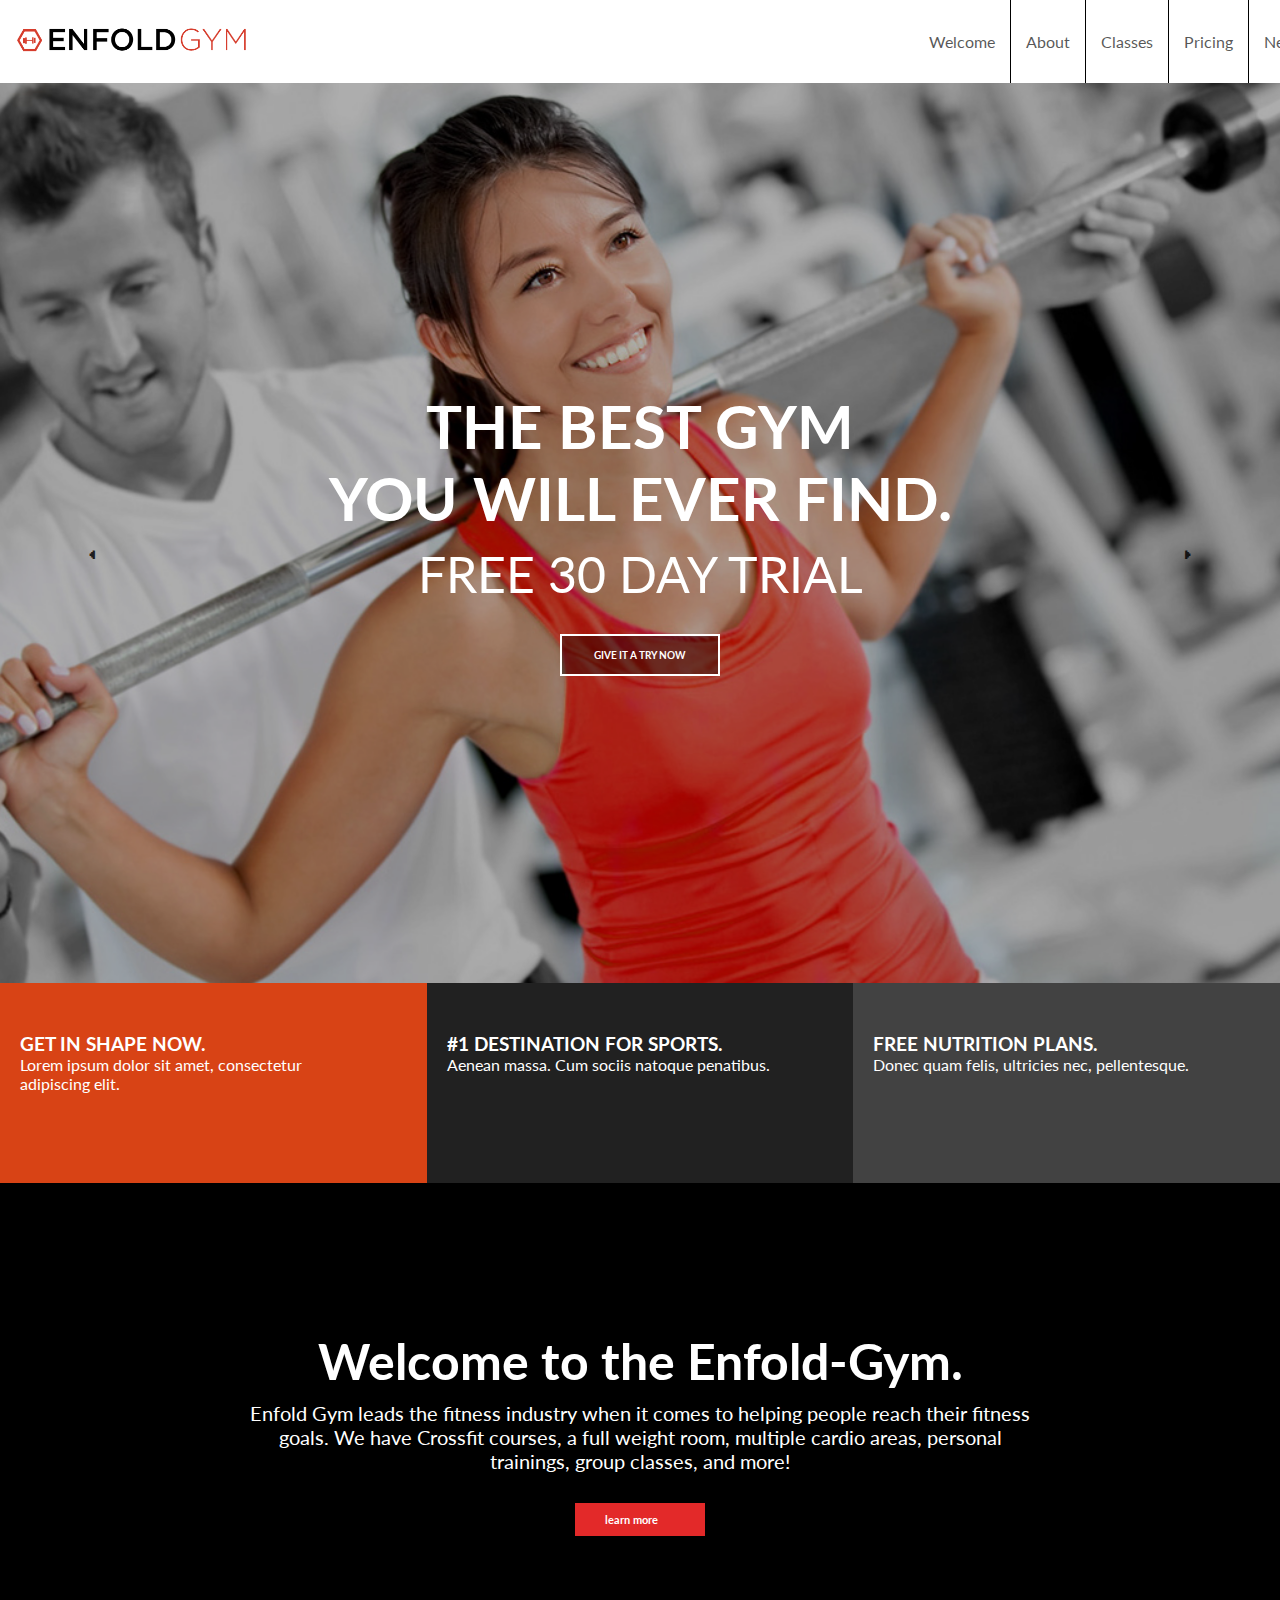
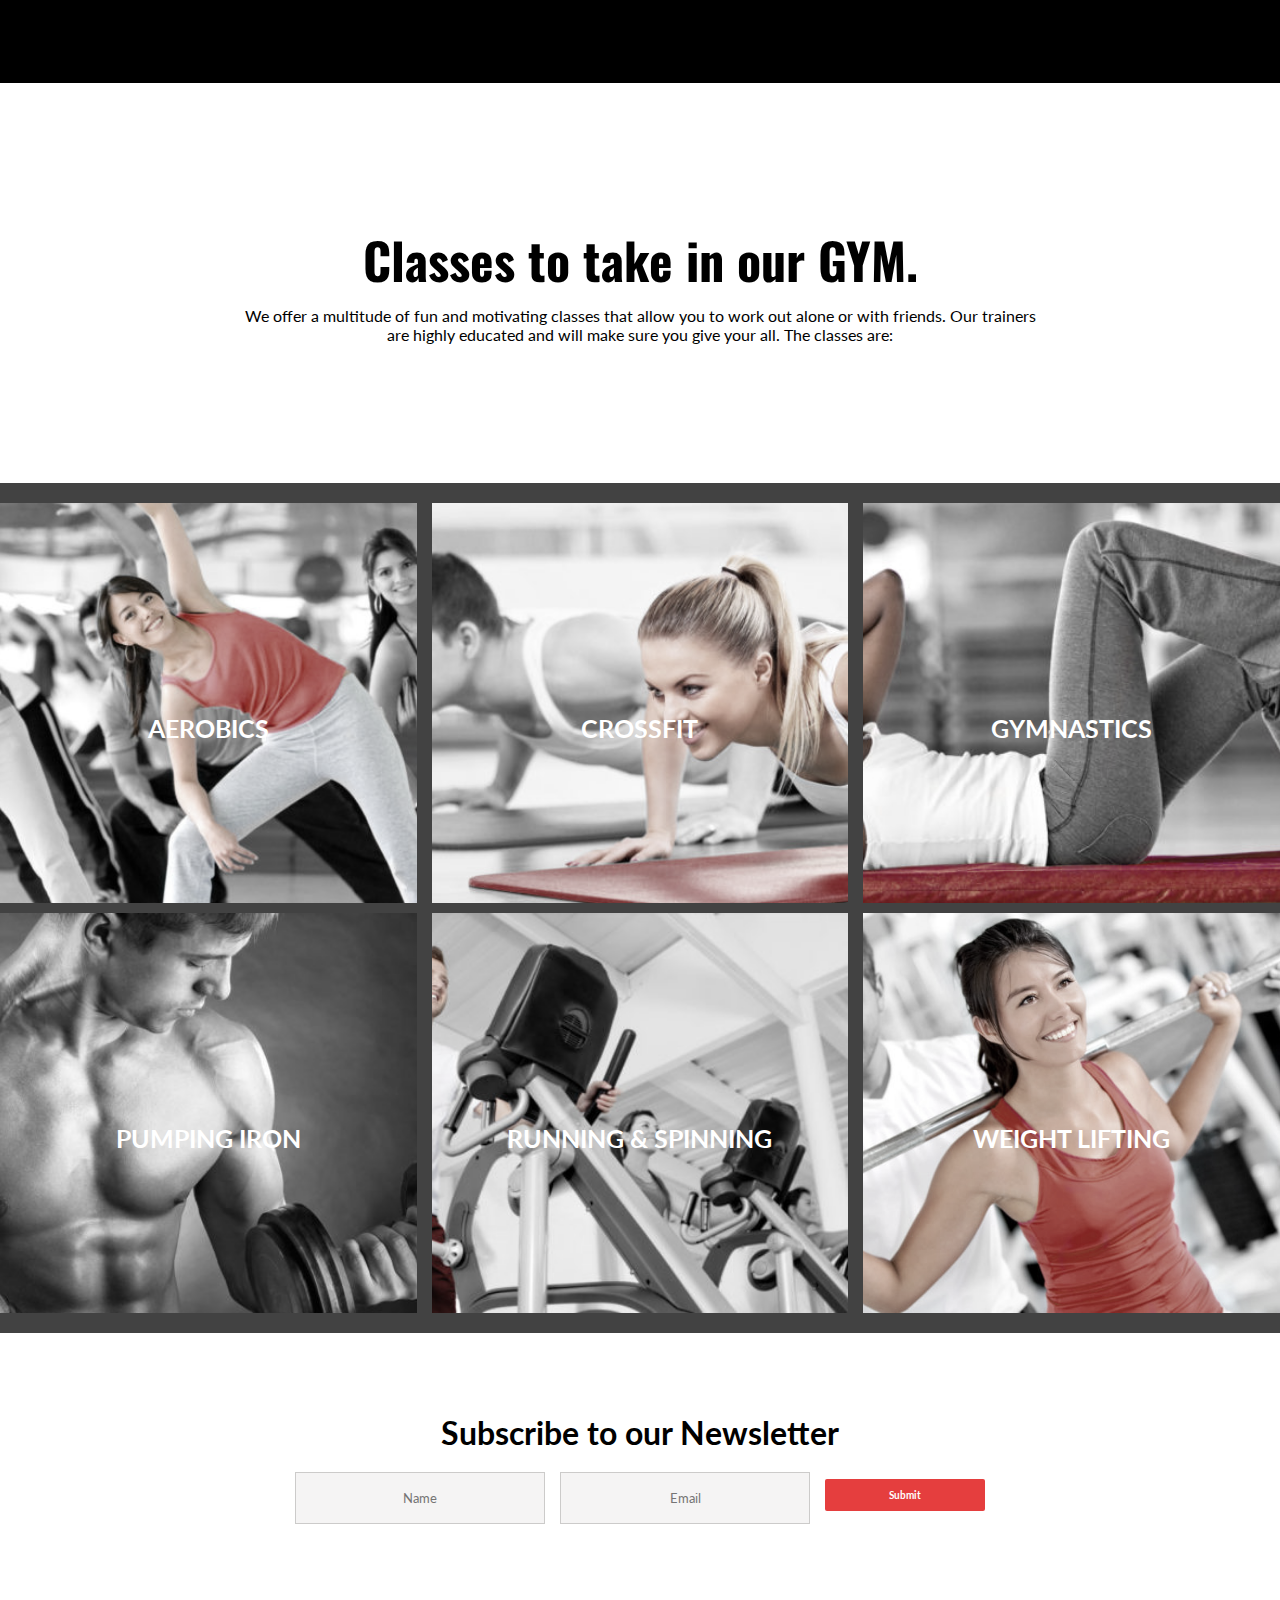
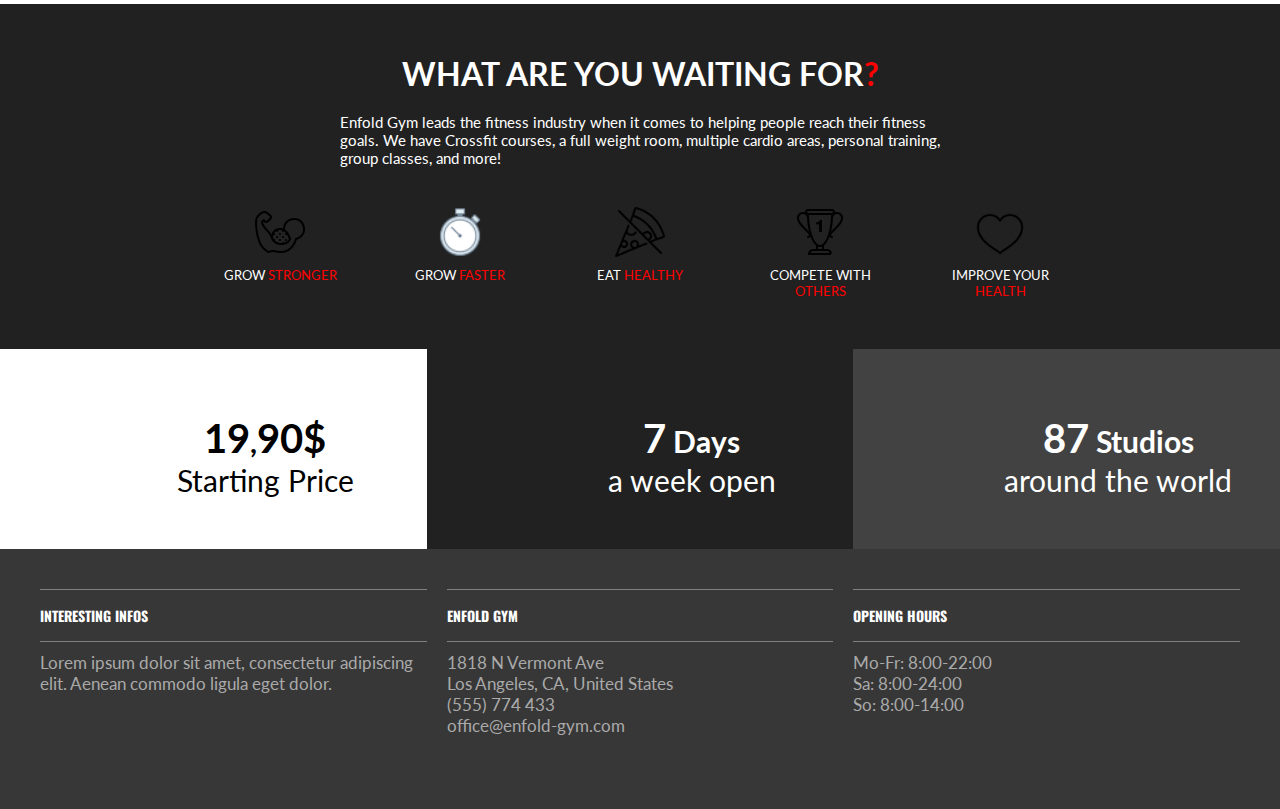
<file: html/index.html>
<!DOCTYPE html>
<html lang="en">
  <head>
    <meta charset="UTF-8" />
    <meta
      name="viewport"
      content="width=device-width, user-scalable=no, initial-scale=1.0, maximum-scale=1.0, minimum-scale=1.0"
    />
    <meta http-equiv="X-UA-Compatible" content="ie=edge" />
    <link rel="stylesheet" href="../css/style.css" />
    <link rel="preconnect" href="https://fonts.googleapis.com" />
    <link rel="preconnect" href="https://fonts.gstatic.com" crossorigin />
    <link
      href="https://fonts.googleapis.com/css2?family=Lato:ital,wght@0,100;0,300;0,400;0,700;0,900;1,100;1,300;1,400;1,700;1,900&display=swap"
      rel="stylesheet"
    />
    <link rel="preconnect" href="https://fonts.googleapis.com" />
    <link rel="preconnect" href="https://fonts.gstatic.com" crossorigin />
    <link
      href="https://fonts.googleapis.com/css2?family=Lato:ital,wght@0,100;0,300;0,400;0,700;0,900;1,100;1,300;1,400;1,700;1,900&family=Oswald:wght@200..700&display=swap"
      rel="stylesheet"
    />
    <link
      rel="stylesheet"
      href="https://cdnjs.cloudflare.com/ajax/libs/font-awesome/6.7.2/css/all.min.css"
      integrity="sha512-Evv84Mr4kqVGRNSgIGL/F/aIDqQb7xQ2vcrdIwxfjThSH8CSR7PBEakCr51Ck+w+/U6swU2Im1vVX0SVk9ABhg=="
      crossorigin="anonymous"
      referrerpolicy="no-referrer"
    />
    <title>Document</title>
  </head>
  <body>
    <header class="header">
      <div class="logo">
        <img src="../img/logo.png" />
      </div>
      <div class="hamburgur-menu">
        <i class="fa fa-bars"></i>
      </div>
      <nav>
        <ul class="nav-links">
          <li class="nav-links-item1"><a href="#" class="active">Welcome</a></li>
          <li class="nav-links-item1">
            <a href="#">About</a>
              <ul>
                <li><a href="#">our team </a></li>
                <li><a href="#">our mission</a></li>
                <li><a href="#">our studio</a></li>
                <li><a href="#">gallery</a></li>
              </ul>

          </li>
          <li class="nav-links-item1"><a href="#">Classes</a></li>
          <li class="nav-links-item1"><a href="#">Pricing</a></li>
          <li class="nav-links-item1"><a href="#">News</a></li>
          <li class="nav-links-item1"><a href="#">Contact</a></li>
        </ul>
      </nav>
      <div class="social-icons">
        <a href="https://facebook.com" target="_blank"><i class="fab fa-facebook-f"></i></a>
        <a href="https://instagram.com" target="_blank"><i class="fab fa-instagram"></i></a>
        <a href="mailto:info@example.com"><i class="fas fa-envelope"></i></a>
      </div>
    </header>

    <section class="hero">
      <div class="glass-overlay"></div>
      <div class="hero-content">
        <h1>
          THE BEST GYM <br />
          YOU WILL EVER FIND.
        </h1>
        <p>FREE 30 DAY TRIAL</p>
        <button>GIVE IT A TRY NOW</button>
      </div>
      <div class="slider">
        <button class="arrow left">&#129168;</button>
        <button class="arrow right">&#129170;</button>
      </div>
    </section>
    <div class="sections-container">
      <div class="section red">
        <h3>GET IN SHAPE NOW.</h3>
        <p>
          Lorem ipsum dolor sit amet, consectetur <br />
          adipiscing elit.
        </p>
      </div>
      <div class="section dark">
        <h3>#1 DESTINATION FOR SPORTS.</h3>
        <p>Aenean massa. Cum sociis natoque penatibus.</p>
      </div>
      <div class="section gray">
        <h3>FREE NUTRITION PLANS.</h3>
        <p>Donec quam felis, ultricies nec, pellentesque.</p>
      </div>
    </div>
    <section class="welcome">
      <div class="welcome-content">
        <h1>Welcome to the Enfold-Gym.</h1>
        <p>
          Enfold Gym leads the fitness industry when it comes to helping people
          reach their fitness goals. We have Crossfit courses, a full weight
          room, multiple cardio areas, personal trainings, group classes, and
          more!
        </p>
        <button>learn more
          <i class="fas fa-arrow-right"></i>
        </button>
      </div>
      <div class="welcome-glass"></div>
    </section>
    <section class="take-gym">
      <div class="take-gym-content">
        <h1>Classes to take in our GYM.</h1>
        <p>
          We offer a multitude of fun and motivating classes that allow you to
          work out alone or with friends. Our trainers are highly educated and
          will make sure you give your all. The classes are:
        </p>
      </div>
    </section>
    <div class="gym-wrapper">
      <section class="gym-container">
        <div class="gym-item" id="aerobics">
          <div class="gym-image">
            <img src="../img/hero-3-768x369.jpg" />
          </div>
          <h2>AEROBICS</h2>
        </div>
        <div class="gym-item" id="crossfit">
          <div class="gym-image">
            <img src="../img/hero-4-768x369.jpg" />
          </div>
          <h2>CROSSFIT</h2>
        </div>
        <div class="gym-item" id="gymnastics">
          <div class="gym-image">
            <img src="../img/hero-6-705x338.jpg" />
          </div>
          <h2>GYMNASTICS</h2>
        </div>
        <div class="gym-item" id="pumping-iron">
          <div class="gym-image">
            <img src="../img/hero-2-768x369.jpg" />
          </div>
          <h2>PUMPING IRON</h2>
        </div>
        <div class="gym-item" id="running-spinning">
          <div class="gym-image">
            <img src="../img/hero-5-705x338.jpg" />
          </div>
          <h2>RUNNING & SPINNING</h2>
        </div>
        <div class="gym-item" id="weight-lifting">
          <div class="gym-image">
            <img src="../img/hero-1-1030x494.jpg" />
          </div>
          <h2>WEIGHT LIFTING</h2>
        </div>
      </section>
    </div>

    <section class="pre-footer">
      <h2>Subscribe to our Newsletter</h2>
      <form class="subscribe-form">
        <input class="subscribe-input" placeholder="Name" type="text" />
        <input class="subscribe-input" placeholder="Email" type="email" />
        <button class="subscribe-button">Submit</button>

      </form>
    </section>

    <div class="container">
      <div class="title">WHAT ARE YOU WAITING FOR<span>?</span></div>
      <div class="description">
        Enfold Gym leads the fitness industry when it comes to helping people
        reach their fitness goals. We have Crossfit courses, a full weight room,
        multiple cardio areas, personal training, group classes, and more!
      </div>
      <div class="features">
        <div class="feature">
          <img src="../img/icons8-biceps-50.png" alt="Strong" />
          <p>GROW <span class="highlight">STRONGER</span></p>
        </div>
        <div class="feature">
          <img src="../img/icons8-timer-40.png" alt="Faster" />
          <p>GROW <span class="highlight">FASTER</span></p>
        </div>
        <div class="feature">
          <img src="../img/icons8-no-food-60.png" alt="Healthy" />
          <p>EAT <span class="highlight">HEALTHY</span></p>
        </div>
        <div class="feature">
          <img src="../img/icons8-trophy-100.png" alt="Compete" />
          <p>COMPETE WITH <span class="highlight">OTHERS</span></p>
        </div>
        <div class="feature">
          <img src="../img/icons8-heart-60.png" alt="Health" />
          <p>IMPROVE YOUR <span class="highlight">HEALTH</span></p>
        </div>
      </div>
    </div>
    <div class="sections-container2">
      <div class="section2 white">
        <h3><span>19</span>,<span>90$</span></h3>
        <p>Starting Price</p>
      </div>
      <div class="section2 dark2">
        <h3><span>7</span> Days</h3>
        <p>a week open</p>
      </div>
      <div class="section2 gray2">
        <h3><span>87</span> Studios</h3>
        <p>around the world</p>
      </div>
    </div>
    <footer class="footer">
      <div class="footer-bottom">
        <div class="footer-section">
          <h3>INTERESTING INFOS</h3>
          <p>
            Lorem ipsum dolor sit amet, consectetur adipiscing elit. Aenean
            commodo ligula eget dolor.
          </p>
        </div>
        <div class="footer-section">
          <h3>ENFOLD GYM</h3>
          <p>1818 N Vermont Ave<br />Los Angeles, CA, United States</p>
          <p>(555) 774 433</p>
          <p>office@enfold-gym.com</p>
        </div>
        <div class="footer-section">
          <h3>OPENING HOURS</h3>
          <p>Mo-Fr: 8:00-22:00</p>
          <p>Sa: 8:00-24:00</p>
          <p>So: 8:00-14:00</p>
        </div>
      </div>
    </footer>
  </body>
</html>
</file>
<file: css/style.css>
* {
  margin: 0;
  padding: 0;
  box-sizing: border-box;
}
ul > li {
  list-style: none;
}
*:not(i) {
  font-family: "Lato", serif;
}

--root {
  --main-color: pink;
  --secondry-color: pink;
  --size: 21px;
  /* var(--size) */
}

body {
  background-color: #000;
  color: white;
  display: flex;
  flex-direction: column;
  align-items: center;
  overflow-x: hidden;
}

/* Header */
.header {
  width: 100%;
  display: flex;
  justify-content: space-between;
  align-items: center;
  background: rgb(255, 255, 255);
  padding: 0 15px;
}
.logo img {
  height: 80px;
  width: auto;
}
/*nav */
.nav-links {
  display: flex;
  list-style: none;
  height: 100%;
  padding-left: 660px;
}

.nav-links .nav-links-item1,
.nav-links li {
  position: relative;
  align-items: center;
}

.nav-links > .nav-links-item1:not(:last-child) {
  border-right: 1px solid #000;
}
.nav-links > .nav-links-item1 > a {
  color: rgba(0, 0, 0, 0.67);
  text-decoration: none;
  padding: 32px 15px;
  display: flex;
  align-items: center;
  height: 100%;
}
.nav-links li:hover {
  background-color: #fd523e;
  z-index: 99;
}

.nav-links ul {
  display: none;
  position: absolute;
  top: 100%;
  left: 0;
  background: #fd523eff;
  padding: 10px 0;
  width: 200px;
}
.nav-links li:hover > ul {
  display: block;
}
.nav-links ul li {
  padding: 10px;
  text-align: left;
}

.nav-links ul li a {
  color: white;
  display: block;
  padding: 10px;
}

.nav-links ul li:hover {
  background: #fd523e;
}
.social-icons {
  display: flex;
  gap: 10px;
}

.social-icons a {
  text-decoration: none;
  color: black;
  font-size: 18px;
}
.hamburgur-menu {
  display: none;
  cursor: pointer;
  font-size: 28px;
  color: black;
  background: none;
  border: none;
  position: absolute;
  right: 20px;
  top: 25px;
  z-index: 1000;
}
/* Hero Section */
.hero {
  position: relative;
  width: 100%;
  height: 100vh;
  display: flex;
  align-items: center;
  justify-content: center;
  background: url("../img/hero-1.jpg") no-repeat center center/cover;
  font-family: "oswald", serif;
}
.glass-overlay {
  position: absolute;
  top: 0;
  left: 0;
  width: 100%;
  height: 100%;
  background: rgba(0, 0, 0, 0.32);
}

.hero-content {
  display: flex;
  flex-direction: column;
  align-items: center;
  text-align: center;
  gap: 10px;
  z-index: 1;
  width: 800px;
}

.hero-content h1 {
  font-size: 60px;
}

.hero-content p {
  font-size: 50px;
}

button {
  padding: 13px 8px;
  background: rgba(0, 0, 0, 0.38);
  color: white;
  border: white 2.5px solid;
  cursor: pointer;
  font-size: 10px;
  font-weight: bold;
  margin-top: 20px;
  width: 160px;
}
<style > .slider {
  position: relative;
  width: 100%;
  height: 200px;
}

.arrow {
  position: absolute;
  top: 50%;
  transform: translateY(-50%);
  border: none;
  padding: 10px 15px;
  font-size: 24px;
  cursor: pointer;
  background-color: rgba(255, 255, 255, 0);
  color: rgba(0, 0, 0, 0.84);
}

.left {
  left: 10px;
}

.right {
  right: 10px;
}
/* 3boxes */
.sections-container {
  display: flex;
  width: 100%;
  height: 200px;
  font-family: "oswald", serif;
}

.section {
  color: white;
  align-items: center;
  text-align: left;
  width: 33.333%;
}
.section h3,
.section p {
  width: 350px;
  text-align: left;
  align-items: center;
  position: relative;
  left: 20px;
  top: 50px;
}

.red {
  background-color: #d84315;
}
.dark {
  background-color: #212121;
}
.gray {
  background-color: #424242;
}
/*welcome section*/
.welcome {
  position: relative;
  width: 100%;
  height: 500px;
  display: flex;
  align-items: center;
  justify-content: center;
  background: url("../img/bg1.jpg") no-repeat center center/cover;
  font-family: "oswald", serif;
  background-attachment: fixed;
}
.welcome-content {
  display: flex;
  flex-direction: column;
  align-items: center;
  text-align: center;
  gap: 10px;
  z-index: 2;
  width: 800px;
}
.welcome-content h1 {
  font-size: 50px;
}
.welcome-content p {
  font-size: 20px;
}
.welcome-content button {
  position: relative;
  padding: 10px 30px;
  font-size: 11px;
  font-weight: bold;
  border: none;
  background-color: #e32929;
  color: white;
  cursor: pointer;
  display: flex;
  align-items: center;
  gap: 5px;
  width: 130px;
  overflow: hidden;
  transition: width 0.3s ease, background 0.3s ease;
}

.welcome-content button i {
  opacity: 0;
  transform: translateX(-10px);
  transition: opacity 0.3s ease, transform 0.3s ease;
}

.welcome-content button:hover {
  width: 150px;
  background-color: #c12727;
}

.welcome-content button:hover i {
  opacity: 1;
  transform: translateX(0);
}
.welcome-glass {
  position: absolute;
  top: 0;
  left: 0;
  width: 100%;
  height: 100%;
  background: rgba(0, 0, 0, 0.75);
}
/*take our gym*/
.take-gym {
  width: 100%;
  height: 400px;
  display: flex;
  align-items: center;
  justify-content: center;
  background-color: white;
}
.take-gym-content {
  display: flex;
  flex-direction: column;
  align-items: center;
  text-align: center;
  gap: 10px;
  z-index: 2;
  width: 800px;
  color: black;
}
.take-gym-content h1 {
  font-size: 50px;
  font-family: "oswald", serif;
}
.take-gym-content p {
  font-size: 16px;
  font-family: "lato", serif;
}

/*gym pics*/
.gym-wrapper {
  width: 100%;
  height: 100%;
  background-color: #424242;
}
.gym-container {
  display: flex;
  flex-wrap: wrap;
  justify-content: space-between;
  max-width: 1500px;
  margin: 20px auto;
  gap: 10px;
}

.gym-item {
  width: calc(33.33% - 10px);
  height: 400px;
  position: relative;
  overflow: hidden;
  background-color: #222;
  display: flex;
  flex-direction: column;
  align-items: center;
  justify-content: center;
  text-align: center;
  color: white;
}

.gym-image {
  width: 100%;
  height: 100%;
}

.gym-image img {
  width: 100%;
  height: 100%;
  object-fit: cover;
  filter: grayscale(60%);
  transition: transform 1.5s;
}
.gym-image img:hover {
  filter: grayscale(0%);
  cursor: pointer;
  transition: filter 2s ease;
  -webkit-transition: all 1s ease;
  -moz-transition: all 1s ease;
  -ms-transition: all 1s ease;
  transform: scale(1.3);
}

.gym-item > h2 {
  position: absolute;
  bottom: 150px;
  padding: 10px;
  font-size: 25px;
  font-weight: bold;
  width: 100%;
  text-align: center;
}
/* form */
.pre-footer {
  background-color: rgb(255, 255, 255);
  text-align: center;
  padding: 80px 20px;
  width: 100%;
  height: auto;
  font-family: "oswald", serif;
}

.pre-footer h2 {
  font-size: 2rem;
  color: #000000;
  font-weight: bold;
}

.subscribe-form {
  display: flex;
  justify-content: center;
  flex-wrap: wrap;
  gap: 15px;
  margin-top: 20px;
}

.subscribe-input {
  padding: 10px 15px;
  border: 1px solid rgba(108, 108, 106, 0.3);
  outline: none;
  width: 250px;
  max-width: 100%;
  background-color: rgba(81, 72, 72, 0.06);
  color: #2a2828;
  text-align: center;
}

.subscribe-button {
  padding: 10px 50px;
  background-color: #e53e3e;
  border: none;
  border-radius: 2px;
  color: #fff;
  cursor: pointer;
  position: relative;
  bottom: 13px;
}

.subscribe-button:hover {
  background-color: #ed6207;
  transition: background-color 0.3s ease, border-color 0.3s ease;
}
/* what are you waiting for */
.container {
  padding: 50px 20px;
  background-color: #212121;
  width: 100%;
}
.title {
  font-size: 32px;
  font-weight: bold;
  text-align: center;
}
.title span {
  color: red;
}
.description {
  margin: 20px auto;
  max-width: 600px;
  font-size: 15px;
  font-family: "lato", serif;
}
.features {
  display: flex;
  justify-content: center;
  gap: 30px;
  flex-wrap: wrap;
  margin-top: 40px;
}
.feature {
  display: flex;
  flex-direction: column;
  align-items: center;
  text-align: center;
  width: 150px;
}
.feature img {
  width: 50px;
  height: 50px;
}
.feature p {
  margin-top: 10px;
  font-size: 13px;
}
.highlight {
  color: red;
}
/* second container */
.sections-container2 {
  display: flex;
  width: 100%;
  height: 200px;
  font-family: "oswald", serif;
}

.section2 {
  padding: 90px;
  color: white;
  align-items: center;
  text-align: left;
  width: 33.333%;
}
.section2 h3,
.section2 p {
  width: 350px;
  text-align: center;
  align-items: center;
  font-size: 30px;
  position: relative;
  bottom: 25px;
}

.white {
  background-color: #ffffff;
  color: black;
}
.white span {
  font-size: 40px;
}
.dark2 {
  background-color: #212121;
}
.dark2 span {
  font-size: 40px;
}
.gray2 {
  background-color: #424242;
}
.gray2 span {
  font-size: 40px;
}
/* footer */
.footer {
  background-color: #111;
  color: white;
  width: 100%;
  height: 260px;
}

.footer-bottom {
  display: flex;
  justify-content: space-between;
  padding: 30px;
  background-color: #373737;
  height: 100%;
}

.footer-section {
  flex: 1;
  padding: 10px;
}

.footer-section h3 {
  margin-bottom: 10px;
  font-size: 14px;
  text-transform: uppercase;
  border-bottom: 1px solid gray;
  border-top: 1px solid gray;
  padding-bottom: 15px;
  padding-top: 15px;
  font-family: "oswald", serif;
}

.footer-section p {
  font-size: 17px;
  color: #aaa;
  font-family: "lato", serif;
}
/* responsive */
@media (max-width: 1200px) {
  .hero-content h1 {
    font-size: 48px;
  }
  .hero-content p {
    font-size: 40px;
  }
}

@media (max-width: 992px) {
  .hamburgur-menu {
    display: none;
    cursor: pointer;
    font-size: 28px;
    color: black;
    background: none;
    border: none;
    position: absolute;
    right: 20px;
    top: 25px;
    z-index: 1000;
  }

  /* نمایش در موبایل */
  @media screen and (max-width: 992px) {
    .hamburgur-menu {
      display: block;
    }

    .nav-links {
      display: none;
      flex-direction: column;
      position: absolute;
      top: 80px;
      left: 0;
      width: 100%;
      background: #222;
      text-align: center;
      padding: 10px 0;
      z-index: 999;
    }

    .nav-links.active {
      display: flex;
    }

    .nav-links li {
      width: 100%;
      padding: 15px 0;
      border-bottom: 1px solid rgba(255, 255, 255, 0.2);
    }

    .nav-links li a {
      color: white;
      font-size: 18px;
    }
    .hero-content h1 {
      font-size: 36px;
    }
    .hero-content p {
      font-size: 30px;
    }
    .header {
      padding: 10px;
    }
    .social-icons {
      position: absolute;
      right: 60px;
    }
  }
}

@media (max-width: 768px) {
  .nav-links li {
    display: none;
  }
  .hero-content {
    width: 90%;
  }
  .hero-content h1 {
    font-size: 32px;
  }
  .hero-content p {
    font-size: 24px;
  }
  .sections-container,
  .sections-container2 {
    flex-direction: column;
    height: auto;
  }
  .section,
  .section2 {
    width: 100%;
    text-align: center;
    padding: 20px;
  }
  .section h3,
  .section p,
  .section2 h3,
  .section2 p {
    width: 100%;
    left: 0;
    top: 0;
  }
  .gym-container {
    flex-direction: column;
  }
  .gym-item {
    width: 100%;
    height: 300px;
  }
  .container {
    padding: 30px 10px;
  }
  .features {
    gap: 20px;
  }
  .social-icons {
    display: none;
  }
  .hero {
    height: auto;
  }
  .glass-overlay {
    height: 100%;
  }

  .welcome {
    height: auto;
  }
  .welcome-glass {
    height: 100%;
  }
}

@media (max-width: 480px) {
  .header {
    flex-direction: column;
    height: auto;
    padding: 0;
  }
  .nav-links li {
    display: none;
  }
  .hero-content h1 {
    font-size: 28px;
    text-align: center;
  }
  .hero-content p {
    font-size: 20px;
    text-align: center;
  }
  button {
    width: 140px;
    font-size: 10px;
  }
  .take-gym-content h1 {
    font-size: 28px;
  }
  .take-gym-content p {
    font-size: 14px;
  }
  .container {
    padding: 20px 10px;
  }
  .title {
    font-size: 24px;
  }
  .description {
    font-size: 14px;
  }
  .feature p {
    font-size: 11px;
  }
  .footer-bottom {
    flex-direction: column;
    align-items: center;
    text-align: center;
  }
  .footer-section {
    padding: 10px 0;
    width: 100%;
  }
  .footer {
    width: 100%;
    height: 100%;
  }
  .social-icons {
    display: none;
  }
}
</file>
